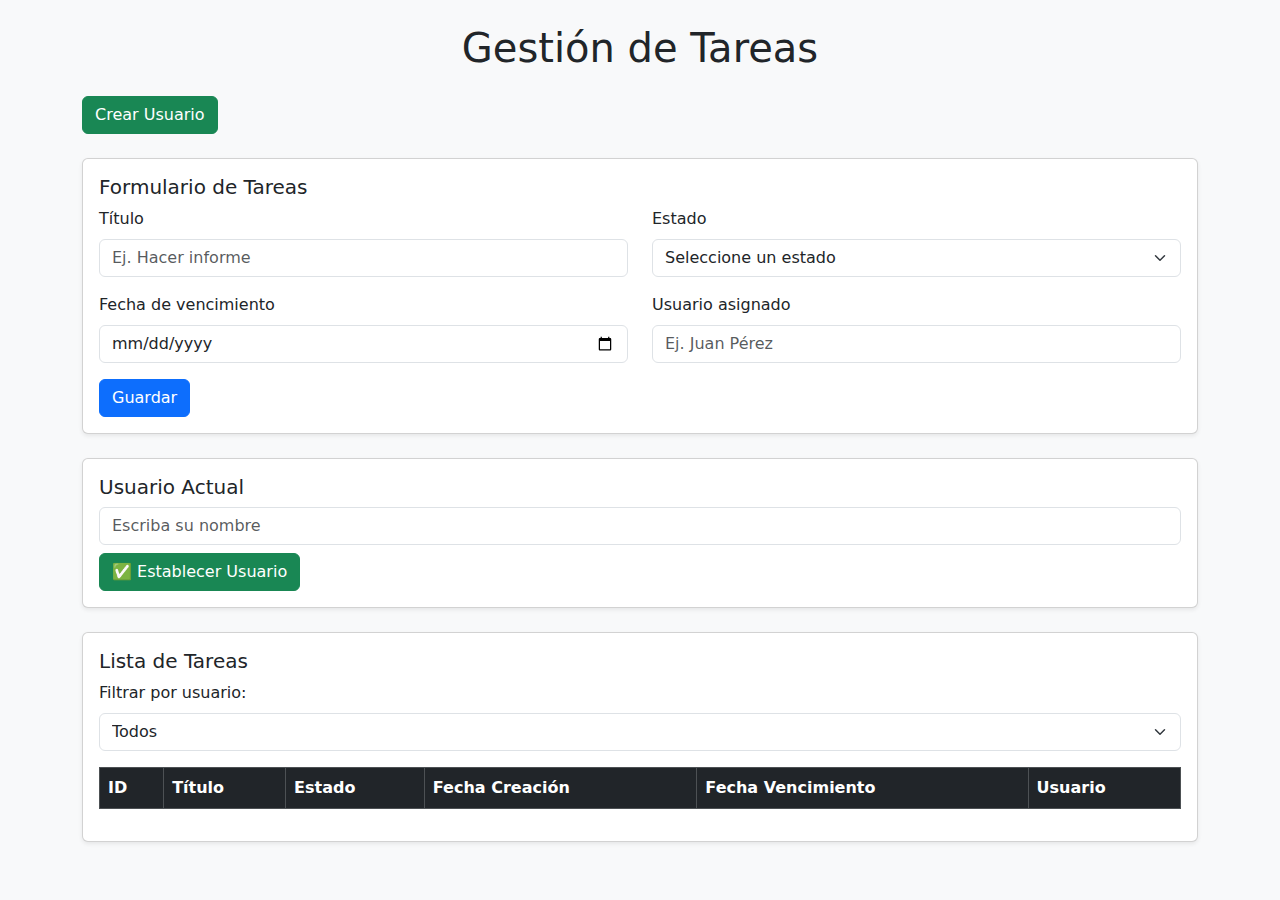
<file: index.html>
<!DOCTYPE html>
<html lang="es">
  <head>
    <meta charset="UTF-8" />
    <title>Gestión de Tareas</title>
    <link
      href="https://cdn.jsdelivr.net/npm/bootstrap@5.3.2/dist/css/bootstrap.min.css"
      rel="stylesheet"
    />
    <link rel="stylesheet" href="style.css" />
  </head>

  <body class="bg-light">
    <div class="container py-4">
      <h1 class="mb-4 text-center">Gestión de Tareas</h1>
      <div class="text-left">
        <a href="usuario.html" class="btn btn-success mb-4">Crear Usuario</a>
      </div>
      <div class="card mb-4 shadow-sm">
        <div class="card-body">
          <h5 class="card-title">Formulario de Tareas</h5>
          <form>
            <div class="row mb-3">
              <div class="col-md-6">
                <label for="titulo" class="form-label">Título</label>
                <input
                  type="text"
                  class="form-control"
                  id="titulo"
                  placeholder="Ej. Hacer informe"
                />
              </div>
              <div class="col-md-6">
                <label for="estado" class="form-label">Estado</label>
                <select class="form-select" id="estado">
                  <option value="">Seleccione un estado</option>
                  <option value="pendiente">Pendiente</option>
                  <option value="completada">Completada</option>
                </select>
              </div>
            </div>

            <div class="row mb-3">
              <div class="col-md-6">
                <label for="fechaVencimiento" class="form-label"
                  >Fecha de vencimiento</label
                >
                <input type="date" class="form-control" id="fechaVencimiento" />
              </div>
              <div class="col-md-6">
                <label for="usuario" class="form-label">Usuario asignado</label>
                <input
                  type="text"
                  class="form-control"
                  id="usuario"
                  placeholder="Ej. Juan Pérez"
                />
              </div>
            </div>
            <button type="submit" class="btn btn-primary">Guardar</button>
          </form>
        </div>
      </div>
      <div class="card mb-4 shadow-sm">
        <div class="card-body">
          <h5 class="card-title">Usuario Actual</h5>
          <input type="text" id="inputUsuario" class="form-control mb-2" placeholder="Escriba su nombre"/>
          <button class="btn btn-success" id="btnUsuario">
            ✅ Establecer Usuario
          </button>
        </div>
      </div>

      <div class="card shadow-sm">
        <div class="card-body">
          <h5 class="card-title">Lista de Tareas</h5>

          <div class="mb-3">
            <label for="filtroUsuario" class="form-label"
              >Filtrar por usuario:</label
            >
            <select id="filtroUsuario" class="form-select">
              <option value="">Todos</option>
              <option value="María López">María López</option>
              <option value="Carlos Gómez">Carlos Gómez</option>
              <option value="Ana Garcia">Ana Garcia</option>
              <option value="Ana Torres">Ana Torres</option>
            </select>
          </div>

          <table class="table table-bordered table-hover">
            <thead class="table-dark">
              <tr>
                <th>ID</th>
                <th>Título</th>
                <th>Estado</th>
                <th>Fecha Creación</th>
                <th>Fecha Vencimiento</th>
                <th>Usuario</th>
              </tr>
            </thead>
            <tbody id="tablaTareas"></tbody>
          </table>
        </div>
      </div>
    </div>
    <script src="main.js"></script>
  </body>
</html>
</file>
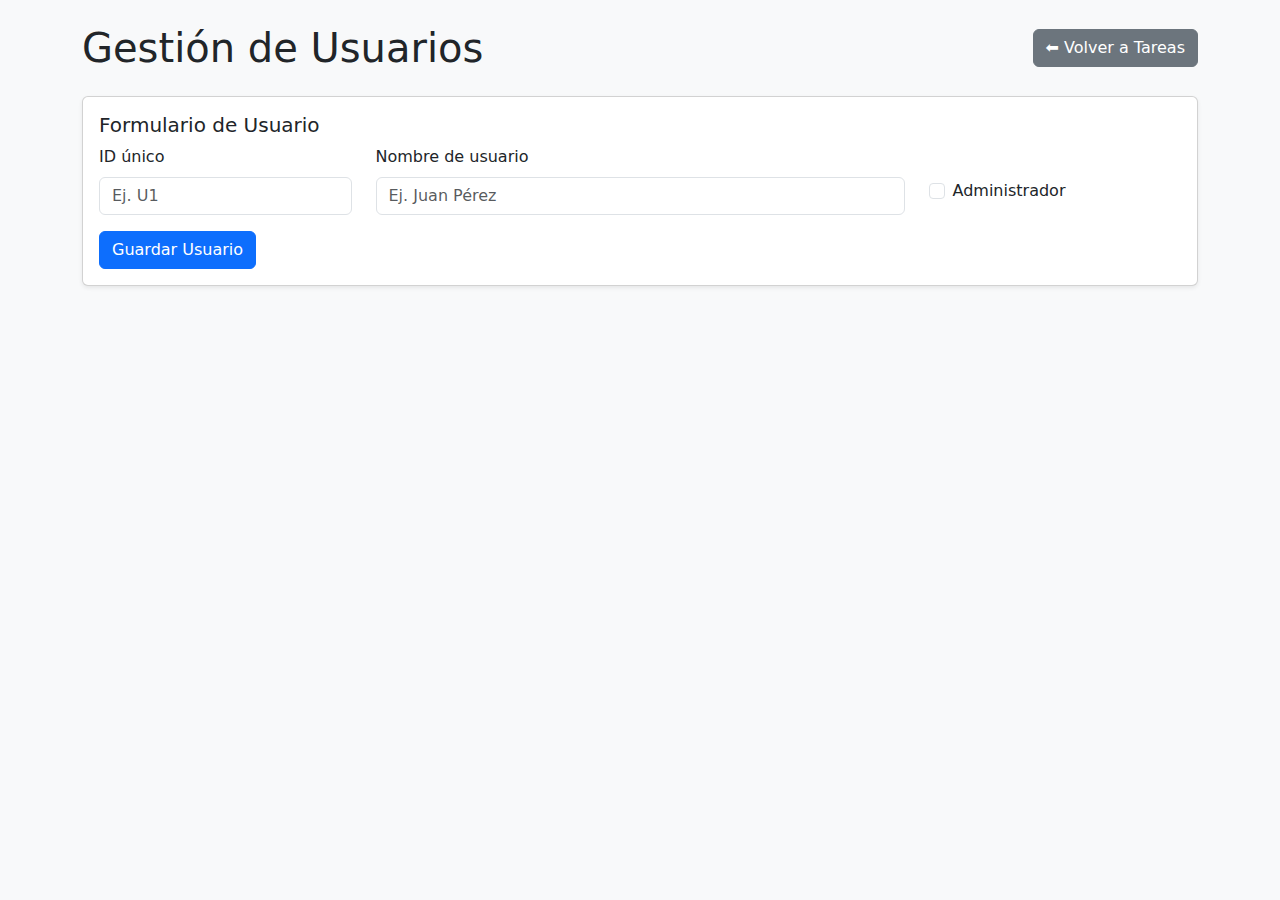
<file: usuario.html>
<!DOCTYPE html>
<html lang="es">
<head>
  <meta charset="UTF-8">
  <title>Gestión de Usuarios</title>
  <link href="https://cdn.jsdelivr.net/npm/bootstrap@5.3.2/dist/css/bootstrap.min.css" rel="stylesheet">
  <link rel="stylesheet" href="style.css">
</head>
<body class="bg-light">
  <div class="container py-4">
    <div class="d-flex justify-content-between align-items-center mb-4">
      <h1 class="mb-0">Gestión de Usuarios</h1>
      <a href="index.html" class="btn btn-secondary">⬅ Volver a Tareas</a>
    </div>

    <div class="card shadow-sm">
      <div class="card-body">
        <h5 class="card-title">Formulario de Usuario</h5>
        <form>
          <div class="row mb-3">
            <div class="col-md-3">
              <label for="idUsuario" class="form-label">ID único</label>
              <input type="text" class="form-control" id="idUsuario" placeholder="Ej. U1">
            </div>
            <div class="col-md-6">
              <label for="nombreUsuario" class="form-label">Nombre de usuario</label>
              <input type="text" class="form-control" id="nombreUsuario" placeholder="Ej. Juan Pérez">
            </div>
            <div class="col-md-3 d-flex align-items-center">
              <div class="form-check mt-4">
                <input class="form-check-input" type="checkbox" id="rolAdmin">
                <label class="form-check-label" for="rolAdmin">Administrador</label>
              </div>
            </div>
          </div>
          <button type="submit" class="btn btn-primary">Guardar Usuario</button>
        </form>
      </div>
    </div>
  </div>
</body>
</html>
</file>
<file: style.css>
.tarea-vencida {
    color: red;
    text-decoration: line-through;
    text-decoration-thickness: 3px;
    }

.tarea-vencida .badge {
    color: red !important;
    text-decoration: line-through !important;
    text-decoration-thickness: 2px !important
    }
</file>
